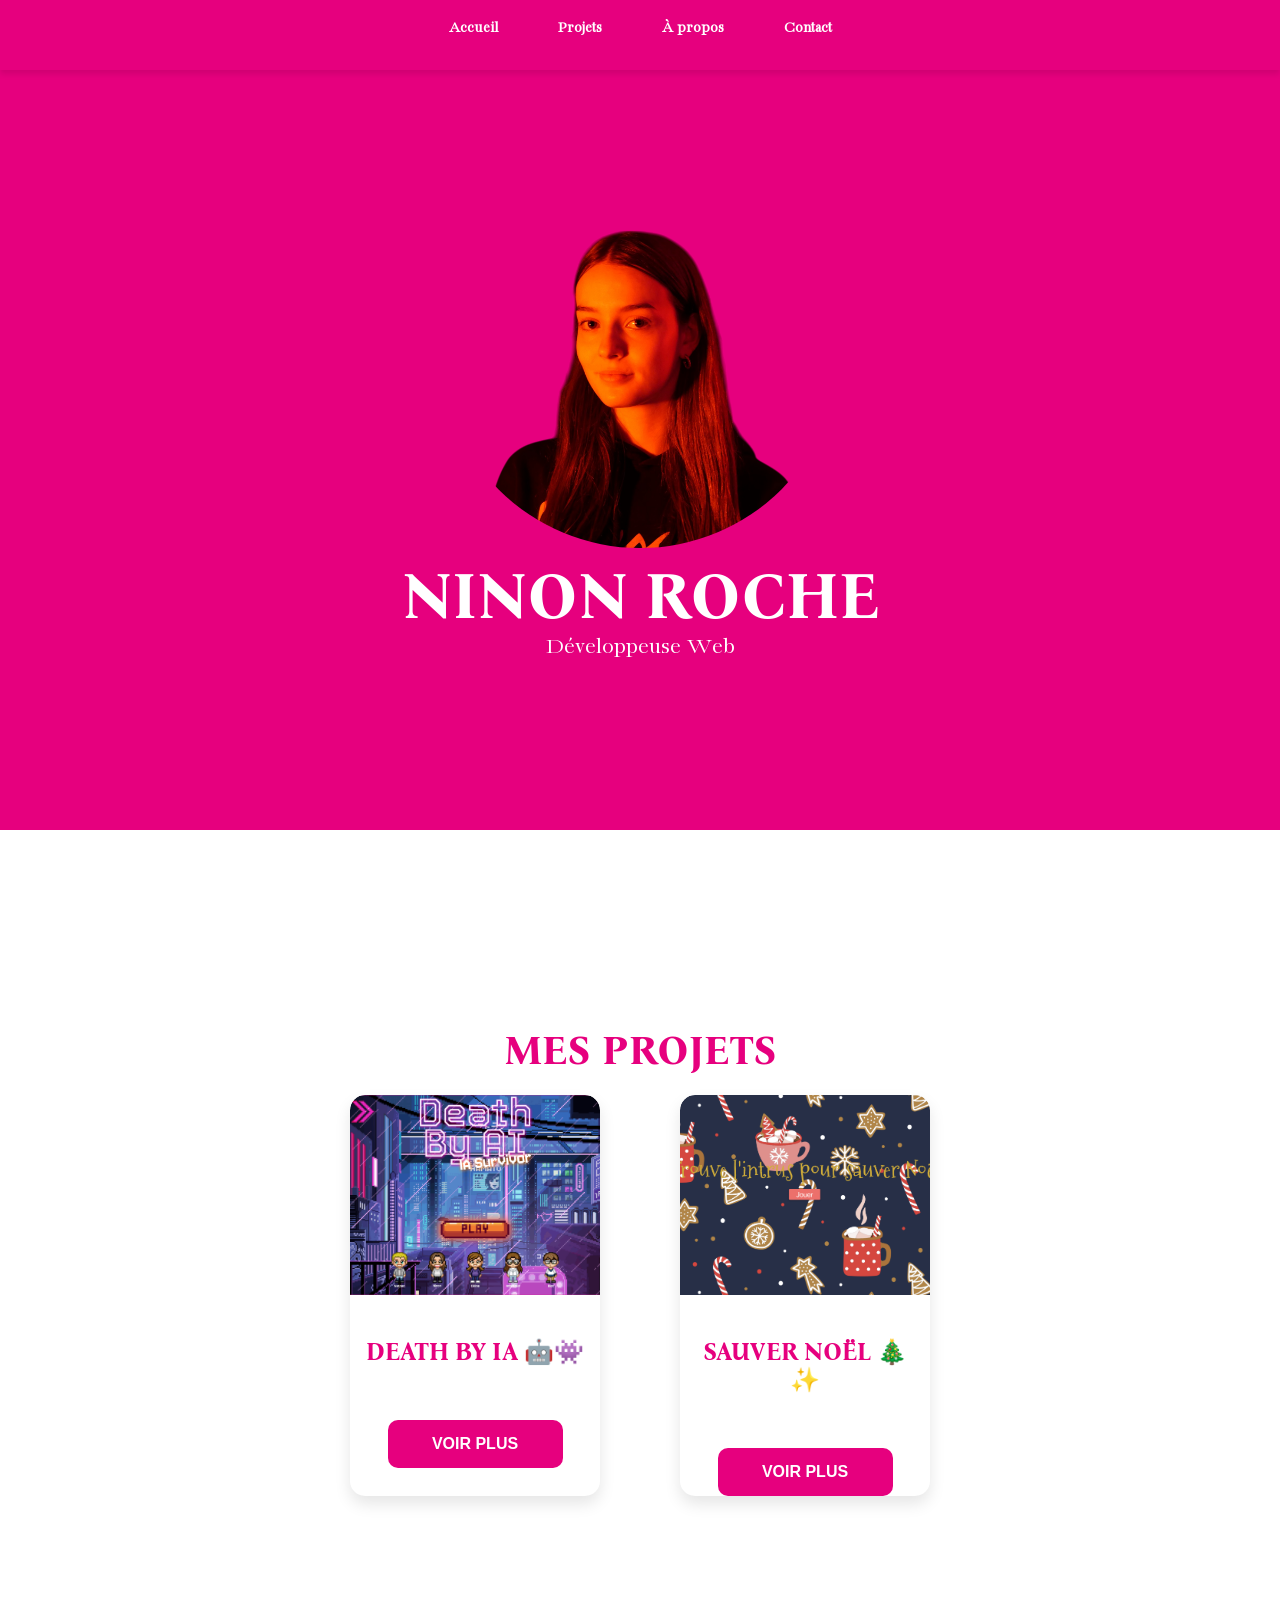
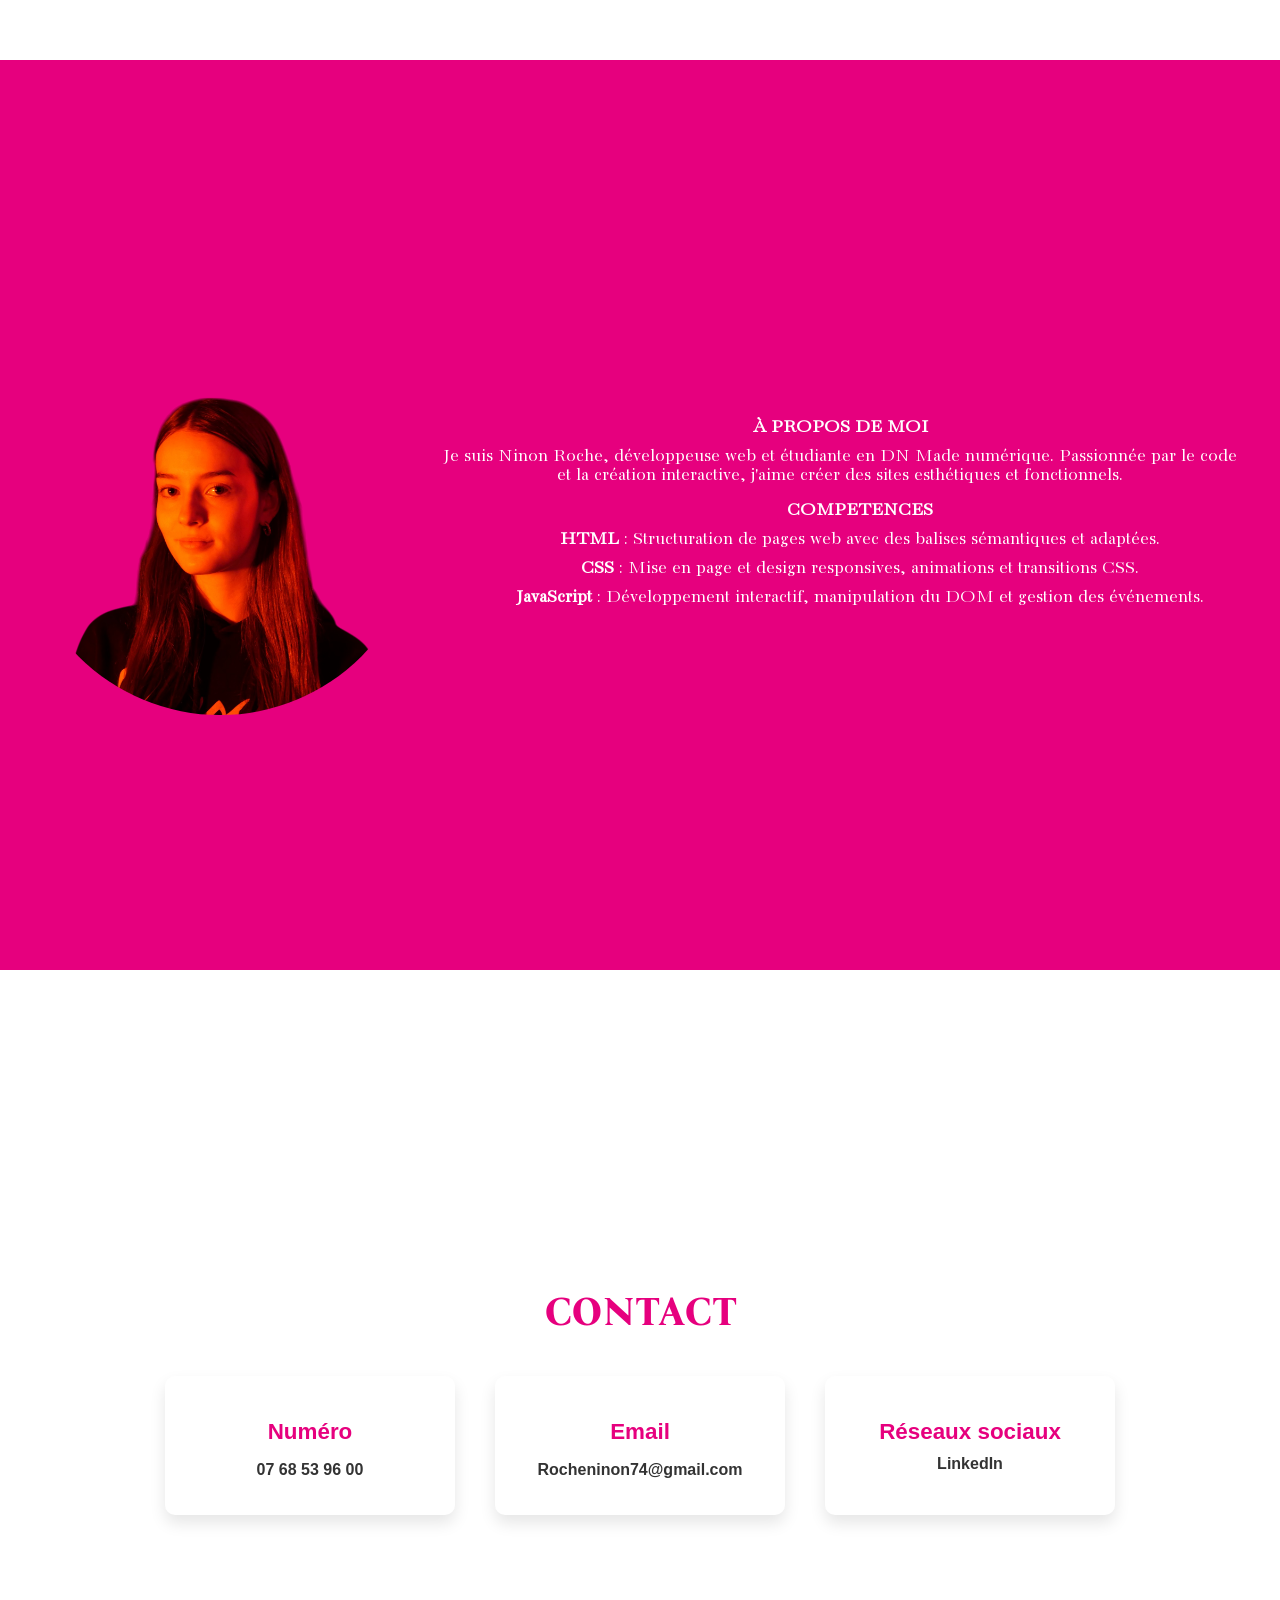
<file: portfolio.html>
<!DOCTYPE html>
<html lang="fr">
<head>
    <meta charset="UTF-8">
    <meta name="viewport" content="width=device-width, initial-scale=1.0">
    <title>Portfolio Ninon Roche</title>
    <link rel="stylesheet" href="portfolio.css">
    <link rel="preconnect" href="https://fonts.googleapis.com">
    <link rel="preconnect" href="https://fonts.gstatic.com" crossorigin>
    <link href="https://fonts.googleapis.com/css2?family=Bona+Nova+SC:ital,wght@0,400;0,700;1,400&display=swap" rel="stylesheet">
    <link href="https://fonts.googleapis.com/css2?family=Bacasime+Antique&display=swap" rel="stylesheet">
</head>
<body>
    <nav class="navbar">
        <div class="navbar-container">
            <a href="#accueil" class="nav-link">Accueil</a>
            <a href="#projets" class="nav-link">Projets</a>
            <a href="#a-propos" class="nav-link">À propos</a>
            <a href="#contact" class="nav-link">Contact</a>
        </div>
    </nav>

    <header id="accueil" class="full-page">
        <img src="photo ninon.png" alt="Photo de Ninon Roche" class="profile-picture">
        <h1 class="header-title">NINON ROCHE</h1>
        <p class="subtitle">Développeuse Web</p>
    </header>

    <section id="projets" class="full-page">
        <h2>MES PROJETS</h2>
        <div class="projets-container">
            <div class="projet">
                <img src="image jeu 1.png" alt="Death by IA" class="projet-img">
                <p class="titre">DEATH BY IA 🤖👾</p>
                <a href="projet1.html" class="btn">VOIR PLUS</a>
            </div>
            <div class="projet">
                <img src="image jeu 2.png" alt="Sauver Noël" class="projet-img">
                <p class="titre">SAUVER NOËL 🎄✨</p>
                <a href="projet2.html" class="btn">VOIR PLUS</a>
            </div>
        </div>
    </section>

    <section id="a-propos" class="full-page">
        <div class="a-propos-content">
            <h2>À PROPOS DE MOI</h2>
            <p>Je suis Ninon Roche, développeuse web et étudiante en DN Made numérique. Passionnée par le code et la création interactive, j'aime créer des sites esthétiques et fonctionnels.</p>
            <ul>
                <h2>COMPETENCES</h2>
                <p><strong>HTML</strong> : Structuration de pages web avec des balises sémantiques et adaptées.</p>
                <p><strong>CSS</strong> : Mise en page et design responsives, animations et transitions CSS.</p>
                <p><strong>JavaScript</strong> : Développement interactif, manipulation du DOM et gestion des événements.</p>
            </ul>
        </div>
        <img src="photo ninon.png" alt="Photo de Ninon Roche" class="profile-picture">
    </section>
    
    <section id="contact" class="full-page">
        <h2>CONTACT</h2>
        <div class="contact-container">
            <div class="contact-item">
                <h3>Numéro</h3>
                <p><a href="tel:0768539600" class="contact-link">07 68 53 96 00</a></p>
            </div>
            <div class="contact-item">
                <h3>Email</h3>
                <p><a href="mailto:Rocheninon74@gmail.com" class="contact-link">Rocheninon74@gmail.com</a></p>
            </div>
            <div class="contact-item">
                <h3>Réseaux sociaux</h3>
                <a href="https://www.linkedin.com/in/ninon-roche-65b540346/" target="_blank" class="contact-link">LinkedIn</a>
            </div>
        </div>
    </section>
    
    <script src="/javascript/portfolio.js"></script>
</body>
</html>
</file>
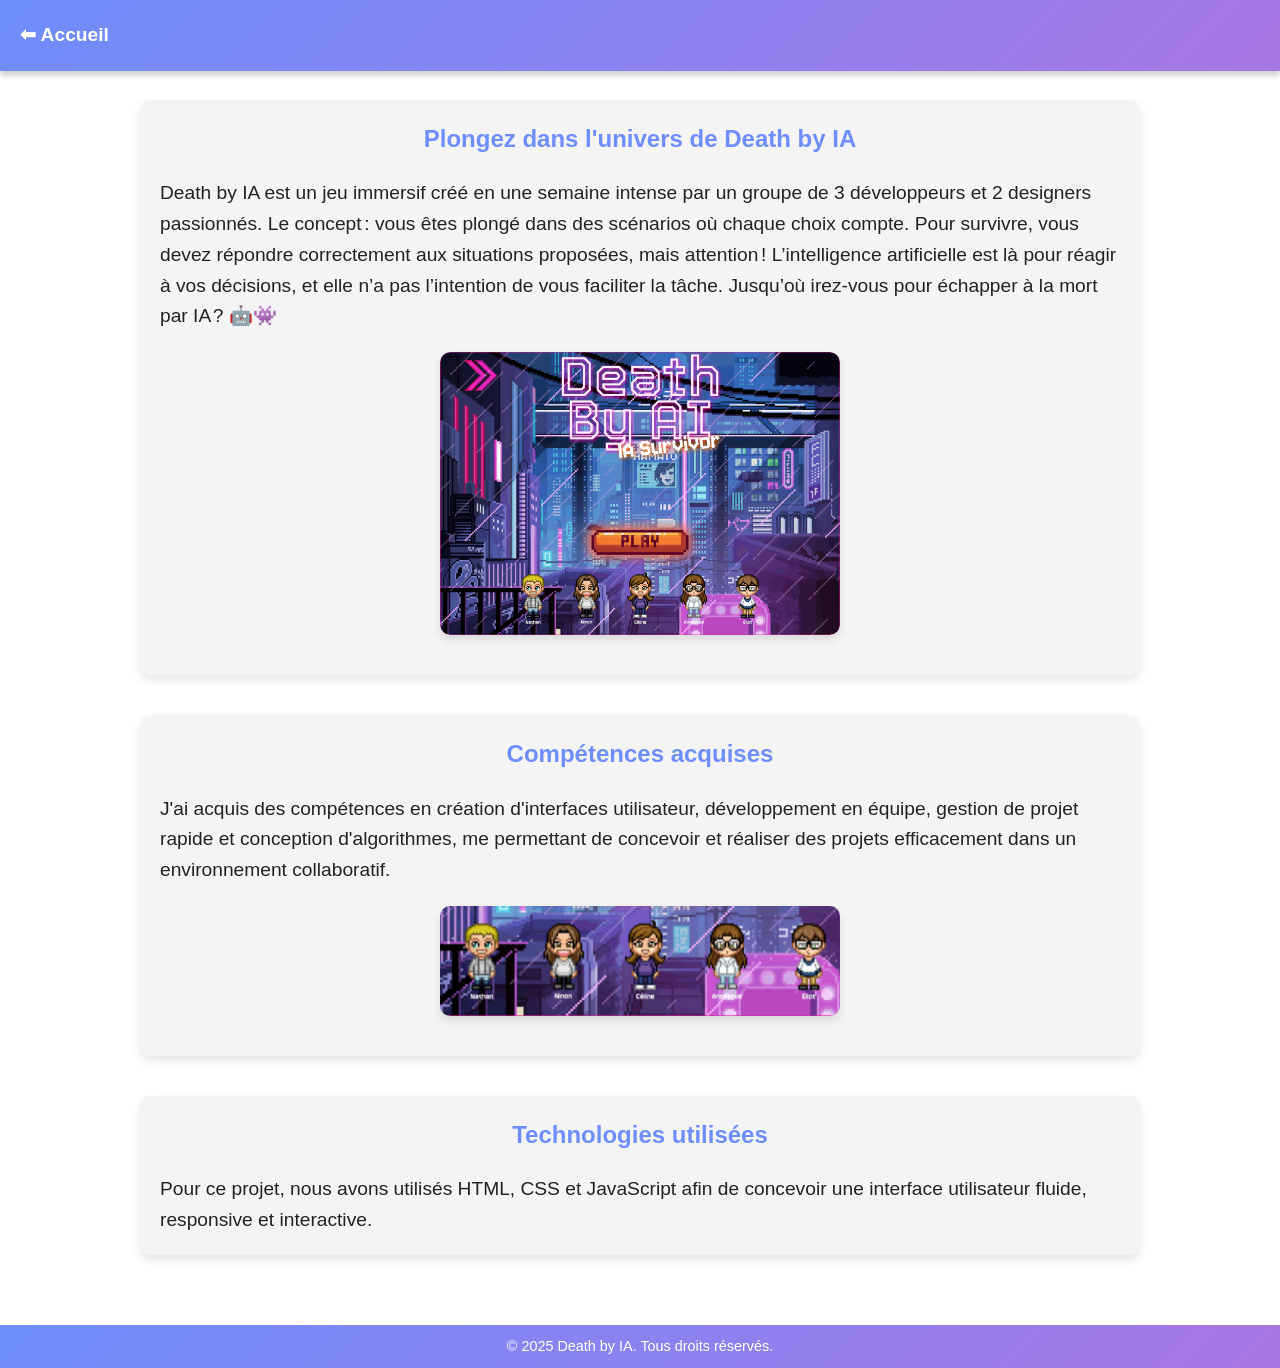
<file: projet1.html>
<!DOCTYPE html>
<html lang="fr">
<head>
  <meta charset="UTF-8">
  <meta name="viewport" content="width=device-width, initial-scale=1.0">
  <title>Death by IA</title>
  <style>
    * {
      margin: 0;
      padding: 0;
      box-sizing: border-box;
    }

    body {
      font-family: Arial, sans-serif;
      line-height: 1.6;
      background: white;
      color: #fff;
    }

    h1, h2 {
      color: #ffffff;
    }

    header {
      background: linear-gradient(135deg, #6e8efb, #a777e3);
      padding: 20px;
      display: flex;
      justify-content: space-between;
      align-items: center;
      box-shadow: 0 4px 6px rgba(0, 0, 0, 0.2);
      position: fixed;
      top: 0;
      left: 0;
      width: 100%;
      z-index: 1000;
    }

    .back-arrow {
      margin-right: auto; /* La pousse à gauche */
    }

    .back-arrow {
      color: white;
      font-size: 1.2rem;
      text-decoration: none;
      font-weight: bold;
      transition: color 0.3s ease;
    }

    .back-arrow:hover {
      color: #00eaff;
    }

    header .logo h1 {
      font-size: 2.5rem;
    }

    nav ul {
      list-style: none;
      display: flex;
    }

    nav ul li {
      margin: 0 15px;
    }

    nav ul li a {
      color: #fff;
      text-decoration: none;
      font-weight: bold;
      font-size: 1rem;
      transition: color 0.3s ease;
    }

    nav ul li a:hover {
      color: #00eaff;
    }

    main {
      padding: 20px;
      margin-top: 80px; /* Pour éviter que le contenu ne soit caché sous l'en-tête fixe */
    }

    .container {
      max-width: 1000px;
      margin: auto;
      padding: 20px;
      background: #f4f4f4;
      border-radius: 10px;
      box-shadow: 0px 5px 10px rgba(0,0,0,0.1);
    }

    .container h2 {
      text-align: center;
      color: #6e8efb;
      margin-bottom: 20px;
    }

    .container p {
      font-size: 1.2rem;
      color: #222;
    }

    .projet-image {
      display: block;
      margin: 20px auto;
      width: 100%;
      height: auto;
      max-width: 400px;
      border-radius: 10px;
      object-fit: cover;
      box-shadow: 0px 5px 10px rgba(0,0,0,0.1);
    }

    .personnes-image {
      display: block;
      margin: 20px auto;
      width: 100%;
      max-width: 400px;
      height: auto;
      border-radius: 10px;
      object-fit: cover;
      box-shadow: 0px 5px 10px rgba(0, 0, 0, 0.1);
    }

    .skills, .technologies {
      margin-top: 40px;
    }

    .skills ul, .technologies ul {
      list-style: none;
      display: flex;
      flex-wrap: wrap;
      justify-content: center;
    }

    .skills ul li, .technologies ul li {
      color: white;
      padding: 10px 15px;
      margin: 10px;
      border-radius: 5px;
      font-weight: bold;
    }

    footer {
      background: linear-gradient(135deg, #6e8efb, #a777e3);
      padding: 10px;
      text-align: center;
      margin-top: 50px;
    }

    footer p {
      font-size: 0.9rem;
      color: #ffffff;
    }

    /* Media Queries pour la réactivité */
    @media (max-width: 768px) {
      header .logo h1 {
        font-size: 1.8rem;
      }

      .back-arrow {
        font-size: 1rem;
      }

      .container {
        padding: 15px;
      }

      .projet-image, .personnes-image {
        max-width: 90%;
      }

      .skills ul li, .technologies ul li {
        font-size: 0.9rem;
        padding: 8px 12px;
      }
    }

    @media (max-width: 480px) {
      header {
        flex-direction: column;
        text-align: center;
      }

      nav ul {
        flex-direction: column;
        margin-top: 10px;
      }

      nav ul li {
        margin: 5px 0;
      }

      .container {
        padding: 10px;
      }

      .projet-image, .personnes-image {
        max-width: 100%;
      }

      footer p {
        font-size: 0.8rem;
      }
    }
  </style>
</head>
<body>
  <header>
    <div class="logo">
      <a href="index.html" class="back-arrow">⬅ Accueil</a>
    </div>
  </header>
  
  <main>
    <section class="container">
      <h2>Plongez dans l'univers de Death by IA</h2>
      <p>Death by IA est un jeu immersif créé en une semaine intense par un groupe de 3 développeurs et 2 designers passionnés. Le concept : vous êtes plongé dans des scénarios où chaque choix compte. Pour survivre, vous devez répondre correctement aux situations proposées, mais attention ! L’intelligence artificielle est là pour réagir à vos décisions, et elle n’a pas l’intention de vous faciliter la tâche. Jusqu’où irez-vous pour échapper à la mort par IA ? 🤖👾</p>
      <img src="images/image-jeu-1.png" alt="Image projet" class="projet-image">
    </section>
    
    <section class="container skills">
      <h2>Compétences acquises</h2>
      <p>J'ai acquis des compétences en création d'interfaces utilisateur, développement en équipe, gestion de projet rapide et conception d'algorithmes, me permettant de concevoir et réaliser des projets efficacement dans un environnement collaboratif.</p>
      <img src="images/image-personnes.svg" alt="Image projet" class="personnes-image">
    </section>
    
    <section class="container technologies">
      <h2>Technologies utilisées</h2>
      <p>Pour ce projet, nous avons utilisés HTML, CSS et JavaScript afin de concevoir une interface utilisateur fluide, responsive et interactive.</p>
    </section>
  </main>
  
  <footer>
    <p>&copy; 2025 Death by IA. Tous droits réservés.</p>
  </footer>
</body>
</html>
</file>
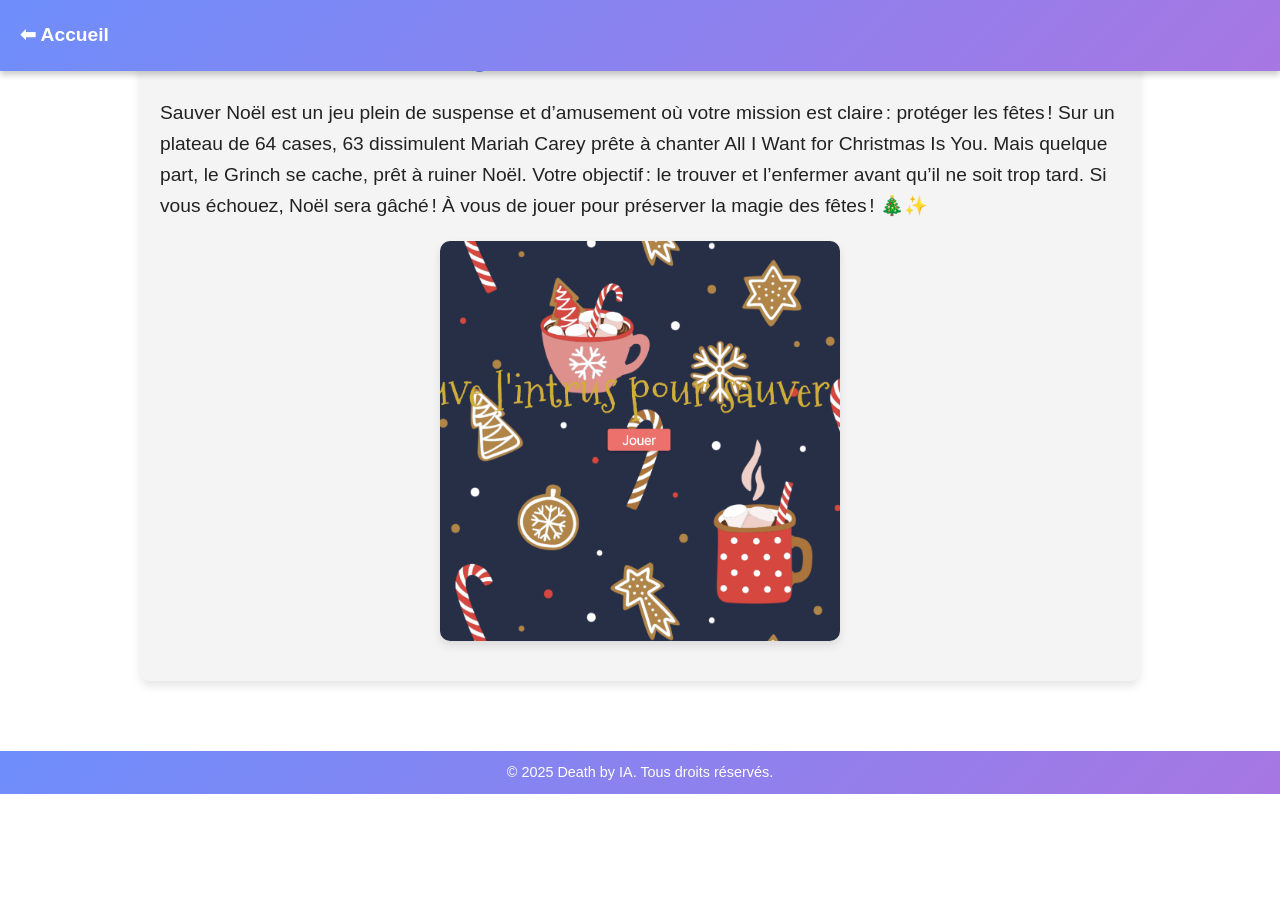
<file: projet2.html>
<!DOCTYPE html>
<html lang="fr">
<head>
  <meta charset="UTF-8">
  <meta name="viewport" content="width=device-width, initial-scale=1.0">
  <title>Sauver Noël</title>
  <style>
    * {
      margin: 0;
      padding: 0;
      box-sizing: border-box;
    }

    body {
      font-family: Arial, sans-serif;
      line-height: 1.6;
      background: white;
      color: #fff;
    }

    h1, h2 {
      color: #ffffff;
    }

    header {
      background: linear-gradient(135deg, #6e8efb, #a777e3);
      padding: 20px;
      display: flex;
      justify-content: space-between;
      align-items: center;
      box-shadow: 0 4px 6px rgba(0, 0, 0, 0.2);
      position: fixed;
      top: 0;
      left: 0;
      width: 100%;
      z-index: 1000;
    }
    header {
        display: flex;
        justify-content: space-between;
        align-items: center;
    }

    .back-arrow {
        margin-right: auto; /* La pousse à gauche */
    }

    .back-arrow {
        color: white;
        font-size: 1.2rem;
        text-decoration: none;
        font-weight: bold;
        transition: color 0.3s ease;
    }

    .back-arrow:hover {
        color: #00eaff;
    }

    header .logo h1 {
      font-size: 2.5rem;
    }

    nav ul {
      list-style: none;
      display: flex;
    }

    nav ul li {
      margin: 0 15px;
    }

    nav ul li a {
      color: #fff;
      text-decoration: none;
      font-weight: bold;
      font-size: 1rem;
      transition: color 0.3s ease;
    }

    nav ul li a:hover {
      color: #00eaff;
    }

    main {
      padding: 20px;
    }

    .container {
      max-width: 1000px;
      margin: auto;
      padding: 20px;
      background: #f4f4f4;
      border-radius: 10px;
      box-shadow: 0px 5px 10px rgba(0,0,0,0.1);
    }

    .container h2 {
      text-align: center;
      color: #6e8efb;
      margin-bottom: 20px;
    }

    .container p {
      font-size: 1.2rem;
      color: #222;
    }

    .projet-image {
      display: block;
      margin: 20px auto;
      width: 50vw;
      height: 50vw;
      max-width: 400px;
      max-height: 400px;
      border-radius: 10px;
      object-fit: cover;
      box-shadow: 0px 5px 10px rgba(0,0,0,0.1);
    }

.personnes-image {
  display: block;
  margin: 20px auto;
  width: 400px;
  height: 100px;
  border-radius: 10px;
  object-fit: cover;
  box-shadow: 0px 5px 10px rgba(0, 0, 0, 0.1);
}


    .skills, .technologies {
      margin-top: 40px;
    }

    .skills ul, .technologies ul {
      list-style: none;
      display: flex;
      flex-wrap: wrap;
      justify-content: center;
    }

    .skills ul li, .technologies ul li {
      color: white;
      padding: 10px 15px;
      margin: 10px;
      border-radius: 5px;
      font-weight: bold;
    }

    footer {
      background: linear-gradient(135deg, #6e8efb, #a777e3);
      padding: 10px;
      text-align: center;
      margin-top: 50px;
    }

    footer p {
      font-size: 0.9rem;
      color: #ffffff;
    }
  </style>
</head>
<body>
  <header>
    <div class="logo">
        <a href="index.html" class="back-arrow">⬅ Accueil</a>

  </header>
  
  <main>
    <section class="container">
      <h2>Plongez dans l'univers de Sauver Noël</h2>
      <p>Sauver Noël est un jeu plein de suspense et d’amusement où votre mission est claire : protéger les fêtes ! Sur un plateau de 64 cases, 63 dissimulent Mariah Carey prête à chanter All I Want for Christmas Is You. Mais quelque part, le Grinch se cache, prêt à ruiner Noël. Votre objectif : le trouver et l’enfermer avant qu’il ne soit trop tard. Si vous échouez, Noël sera gâché ! À vous de jouer pour préserver la magie des fêtes ! 🎄✨</p>
      <img src="images/image-jeu-2.png" alt="Image projet" class="projet-image">
    </section>
  </main>
  
  <footer>
    <p>&copy; 2025 Death by IA. Tous droits réservés.</p>
  </footer>
</body>
</html>
</file>
<file: portfolio.css>
:root {
    --primary-color: #e6007e;
    --primary-hover: #b3005c;
    --background-color: #fff;
    --text-color: #333;
    --font-family: "Bona Nova SC", serif;
    --font-secondary: "Bacasime Antique", serif;
}

body {
    margin: 0;
    padding: 0;
    font-family: Arial, sans-serif;
    background-color: var(--background-color);
    color: var(--text-color);
    overflow-x: hidden;
}

.full-page {
    height: calc(100vh - 70px);
    display: flex;
    flex-direction: column;
    justify-content: center;
    align-items: center;
    text-align: center;
    scroll-snap-align: start;
    padding-top: 0;
    margin: 0;
    opacity: 0;
    animation: fadeInScale 2s ease-out forwards;
}

header {
    background-color: var(--primary-color);
    color: white;
    height: 100%;
    width: 100%;
    display: flex;
    flex-direction: column;
    justify-content: center;
    align-items: center;
    opacity: 0;
    animation: fadeInScale 2s ease-out forwards 0.5s;
}

.header-title {
    font-family: var(--font-family);
    font-size: 4rem;
    margin: 10px 0;
    opacity: 0;
    animation: fadeInScale 2s ease-out forwards 1s;
}

.subtitle {
    font-size: 1.5rem;
    font-family: var(--font-secondary);
    margin-top: -10px;
    opacity: 0;
    animation: fadeInScale 2s ease-out forwards 1.5s;
}

.section {
    padding: 20px;
}

#projets {
    background-color: white;
}

#projets h2 {
    font-size: 2.5rem;
    margin-bottom: 20px;
    font-family: var(--font-family);
    text-align: center;
    color: var(--primary-color);
}

.projets-container {
    display: flex;
    justify-content: center;
    gap: 80px;
    flex-wrap: wrap;
    max-width: 1000px;
    margin: 0 auto;
}

.projet {
    width: 250px;
    background-color: white;
    border-radius: 15px;
    box-shadow: 0 8px 16px rgba(0, 0, 0, 0.1);
    overflow: hidden;
    transition: transform 0.3s, box-shadow 0.3s;
}

.projet:hover {
    transform: translateY(-10px) scale(1.05);
    box-shadow: 0 12px 24px rgba(0, 0, 0, 0.3);
}

.projet-img {
    width: 100%;
    height: 200px;
    object-fit: cover;
    border-top-left-radius: 15px;
    border-top-right-radius: 15px;
}

.titre {
    font-size: 1.5rem;
    font-weight: bold;
    padding: 15px;
    color: var(--primary-color);
    text-align: center;
    font-family: var(--font-family);
}

.btn {
    display: inline-block;
    padding: 15px 25px;
    background-color: var(--primary-color);
    color: white;
    text-decoration: none;
    border-radius: 10px;
    font-weight: bold;
    margin-top: 15px;
    transition: background-color 0.3s, transform 0.2s;
    text-align: center;
    width: 50%;
}

.btn:hover {
    background-color: var(--primary-hover);
    transform: scale(1.05);
}

#a-propos {
    background-color: var(--primary-color);
    padding: 40px 20px;
    display: flex;
    flex-direction: row-reverse;
    justify-content: space-between;
    align-items: center;
    color: white;
}

.a-propos-text {
    width: 80%;
    font-size: 1rem;
    font-family: var(--font-family) !important;
    color: white !important;
    text-align: center;
    padding-right: 20px;
}

#a-propos .a-propos-content {
    font-family: 'Bacasime Antique', serif;
    color: white;
    text-align: center;
    padding: 20px;
}

#a-propos h2, #a-propos p {
    font-size: 1.2rem;
    margin: 10px 0;
}

.profile-picture {
    width: 50vw;
    height: 50vw;
    max-width: 400px;
    max-height: 400px;
    border-radius: 50%;
    object-fit: cover;
    opacity: 0;
    animation: fadeInScale 2s ease-out forwards 0.5s;
}

.contact {
    padding: 40px 20px;
    background-color: white;
    color: var(--primary-color);
}

#contact h2 {
    font-family: var(--font-family);
    color: var(--primary-color);
    font-size: 2.5rem;
    margin-bottom: 20px;
    text-align: center;
}

.contact-container {
    display: flex;
    justify-content: center;
    gap: 40px;
    flex-wrap: wrap;
    max-width: 1200px;
    margin: 0 auto;
    padding-top: 20px;
}

.contact-item {
    background-color: white;
    padding: 20px;
    border-radius: 10px;
    box-shadow: 0 8px 16px rgba(0, 0, 0, 0.1);
    text-align: center;
    width: 250px;
    transition: transform 0.3s, box-shadow 0.3s;
}

.contact-item:hover {
    transform: translateY(-10px);
    box-shadow: 0 12px 24px rgba(0, 0, 0, 0.2);
}

.contact-item h3 {
    font-size: 1.4rem;
    color: var(--primary-color);
    margin-bottom: 10px;
}

.contact-link {
    text-decoration: none;
    color: var(--text-color);
    font-weight: bold;
    transition: color 0.3s;
}

.contact-link:hover {
    color: var(--primary-color);
}

.navbar {
    position: fixed;
    top: 0;
    left: 0;
    width: 100%;
    background-color: var(--primary-color);
    z-index: 1000;
    box-shadow: 0 4px 6px rgba(0, 0, 0, 0.1);
    height: 70px;
}

.navbar-container {
    display: flex;
    justify-content: center;
    align-items: center;
    padding: 10px 20px;
}

.nav-link {
    color: white;
    text-decoration: none;
    font-weight: bold;
    margin: 0 15px;
    padding: 10px 15px;
    border-radius: 5px;
    transition: background-color 0.3s, transform 0.2s;
    font-family: 'Bacasime Antique', serif;
}

.nav-link:hover {
    background-color: #b3005c;
    transform: scale(1.1);
}

@keyframes fadeInScale {
    0% {
        opacity: 0;
        transform: scale(0.8);
    }
    100% {
        opacity: 1;
        transform: scale(1);
    }
}

@media screen and (max-width: 768px) {
    .navbar {
        display: none;
    }

    header {
        background-color: var(--primary-color);
        padding: 20px;
    }

    .profile-picture {
        width: 50vw;
        height: 50vw;
    }

    .header-title {
        font-size: 2rem;
    }

    .subtitle {
        font-size: 1.2rem;
    }

    .projets-container {
        gap: 20px;
        flex-direction: column;
        align-items: center;
    }

    .projet {
        width: 80%;
    }

    .projet-img {
        height: 150px;
    }

    .titre {
        font-size: 1.2rem;
    }

    #projets h2 {
        font-size: 2rem;
    }

    .contact-container {
        flex-direction: column;
        align-items: center;
    }

    .contact-item {
        width: 80%;
        margin-bottom: 15px;
    }
}
</file>
